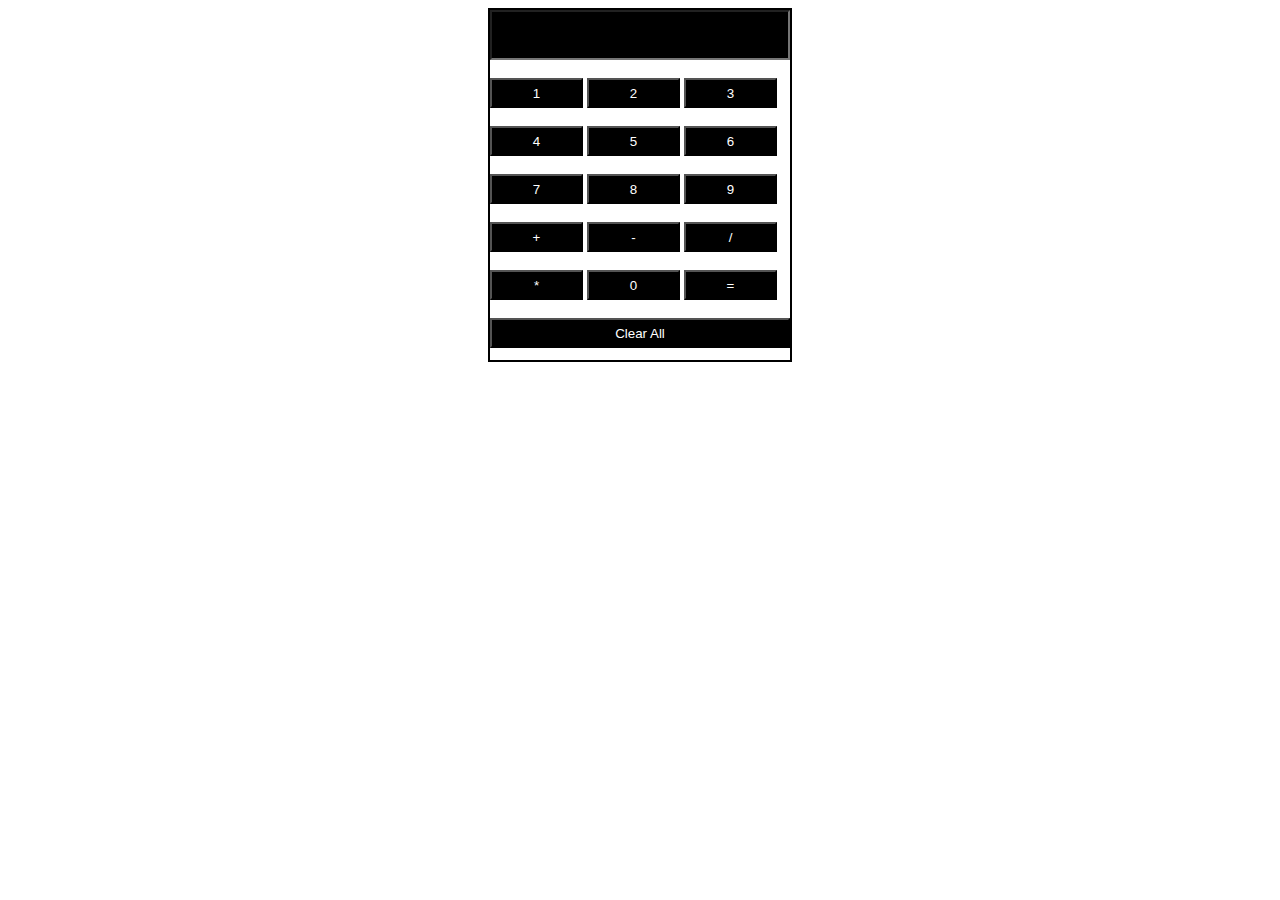
<file: calculator.html>
<html>
<head>
<style>
.formstyle{
height:350px;
width: 300px;
margin: auto;
border: 2px solid black;
}
#tex {
height:50px;
width: 300px;
}
input{
width:93px;
height:30px;
background-color: black;
color: white;
}
#clear {
height:30px;
width: 300px;
}
</style>
</head>
<body>
<div class="formstyle">
<form  name="forms">
<input type="text" name="answer" id="tex">
<br><br>
<input type="button" value="1" onclick="forms.answer.value += '1'">
<input type="button" value="2" onclick="forms.answer.value += '2'">
<input type="button" value="3" onclick="forms.answer.value += '3'">
<br><br>
<input type="button" value="4" onclick="forms.answer.value += '4'">
<input type="button" value="5" onclick="forms.answer.value += '5'">
<input type="button" value="6" onclick="forms.answer.value += '6'">
<br><br>
<input type="button" value="7" onclick="forms.answer.value += '7'">
<input type="button" value="8" onclick="forms.answer.value += '8'">
<input type="button" value="9" onclick="forms.answer.value += '9'">
<br><br>
<input type="button" value="+" onclick="forms.answer.value += '+'">
<input type="button" value="-" onclick="forms.answer.value += '-'">
<input type="button" value="/" onclick="forms.answer.value += '/'">
<br><br>
<input type="button" value="*" onclick="forms.answer.value += '*'">
<input type="button" value="0" onclick="forms.answer.value += '0'">
<input type="button" value="=" onclick="forms.answer.value = eval(forms.answer.value)">
<br><br>
<input type="button" value="Clear All" onclick="forms.answer.value = ''" id="clear">

</form>
</body>
</html>
</file>
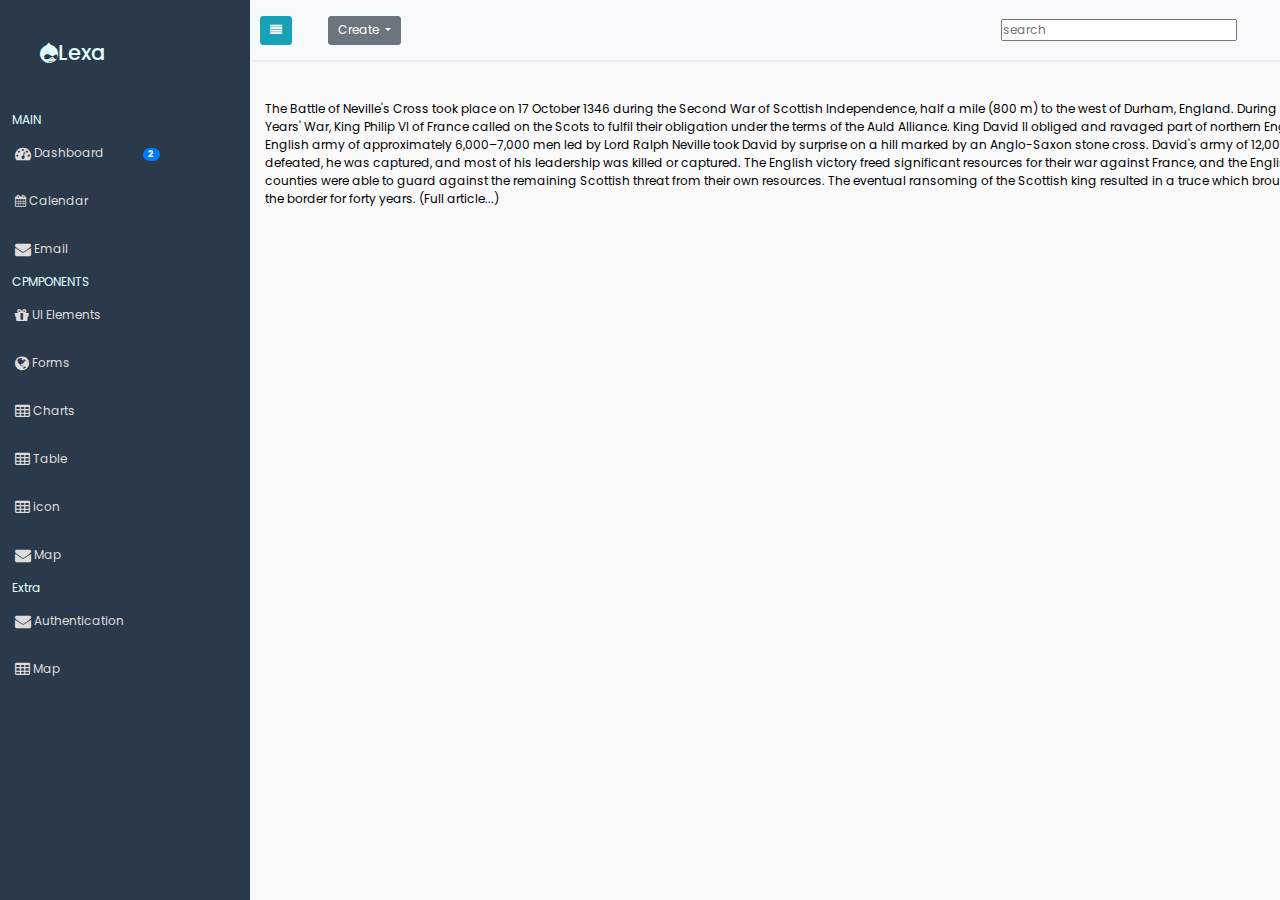
<file: collapse.html>
<!DOCTYPE html>
<html lang="en">

<head>
    <meta charset="UTF-8">
    <meta name="viewport" content="width=device-width, initial-scale=1.0">
    <meta http-equiv="X-UA-Compatible" content="ie=edge">
    <title>Collapsible</title>


    <link rel="stylesheet" href="https://maxcdn.bootstrapcdn.com/bootstrap/4.3.1/css/bootstrap.min.css">
    <script src="https://ajax.googleapis.com/ajax/libs/jquery/3.4.1/jquery.min.js"></script>
    <script src="https://cdnjs.cloudflare.com/ajax/libs/popper.js/1.14.7/umd/popper.min.js"></script>
    <script src="https://maxcdn.bootstrapcdn.com/bootstrap/4.3.1/js/bootstrap.min.js"></script>
    <link rel="stylesheet" href="https://cdnjs.cloudflare.com/ajax/libs/font-awesome/4.7.0/css/font-awesome.min.css">

    <link rel="stylesheet" href="css/collapse.css">
</head>

<body>


    <div class="wrapper">
        <nav id="sidebar">
            <div class="sidebar-header">
                <h3><i class="fa fa-drupal"></i>Lexa</h3>
            </div>


            <ul class="list-unstyled components">
                <span class="ml-3">MAIN</span>
                <li>
                    <a href="#">
                        <i class="fa fa-dashboard fa-lg"></i> Dashboard <span
                            class="badge badge-pill badge-primary ml-5">2</span>
                    </a>


                <li>
                    <a href="#">
                        <i class="fa fa-calendar" aria-hidden="true"></i> Calendar
                    </a>
                </li>
                <li data-toggle="collapse" data-target="#email" class="collapsed">
                    <a href="#"><i class="fa fa-envelope fa-lg"></i> Email <span class="arrow"></span></a>
                </li>
                <ul class="sub-menu collapse" id="email">
                    <li><a href="#">Inbox</a></li>
                    <li><a href="#">Email Reads</a></li>
                    <li><a href="#">Email Compose</a></li>
                </ul>
                <span class="ml-3">CPMPONENTS</span>
                <li data-toggle="collapse" data-target="#products" class="collapsed">
                    <a href="#"><i class="fa fa-gift fa-lg"></i> UI Elements <span class="arrow"></span></a>
                </li>
                <ul class="sub-menu collapse" id="products">
                    <li><a href="#">Alerts</a></li>
                    <li><a href="#">cards</a></li>
                    <li><a href="#">Carousel</a></li>
                    <li><a href="#">Button</a></li>
                    <li><a href="#">Badge</a></li>
                    <li><a href="#">FontAwesome</a></li>
                    <li><a href="#">Dropdown</a></li>
                    <li><a href="#">Grid</a></li>
                    <li><a href="#">image</a></li>
                    <li><a href="#">Modall</a></li>
                </ul>
                <li data-toggle="collapse" data-target="#forms" class="collapsed">
                    <a href="#"><i class="fa fa-globe fa-lg"></i> Forms</a>
                </li>
                <ul class="sub-menu collapse" id="forms">
                    <li><a href="#">Alerts</a></li>
                    <li><a href="#">cards</a></li>
                    <li><a href="#">Carousel</a></li>
                    <li><a href="#">Button</a></li>
                    <li><a href="#">Badge</a></li>
                    <li><a href="#">FontAwesome</a></li>
                </ul>


                <li data-toggle="collapse" data-target="#charts" class="collapsed">
                    <a href="#"><i class="fa fa-table fa-lg"></i> Charts <span class="arrow"></span></a>
                </li>
                <ul class="sub-menu collapse" id="charts">
                    <li><a href="#">Alerts</a></li>
                    <li><a href="#">cards</a></li>
                    <li><a href="#">Carousel</a></li>
                    <li><a href="#">Button</a></li>
                    <li><a href="#">Badge</a></li>
                    <li><a href="#">FontAwesome</a></li>
                </ul>
                <li data-toggle="collapse" data-target="#table" class="collapsed">
                    <a href="#"><i class="fa fa-table fa-lg"></i> Table <span class="arrow"></span></a>
                </li>
                <ul class="sub-menu collapse" id="table">
                    <li><a href="#">Alerts</a></li>
                    <li><a href="#">cards</a></li>
                    <li><a href="#">Carousel</a></li>
                    <li><a href="#">Button</a></li>
                    <li><a href="#">Badge</a></li>
                    <li><a href="#">FontAwesome</a></li>
                </ul>
                <li data-toggle="collapse" data-target="#icon" class="collapsed">
                    <a href="#"><i class="fa fa-table fa-lg"></i> icon <span class="arrow"></span></a>
                </li>
                <ul class="sub-menu collapse" id="icon">
                    <li><a href="#">Alerts</a></li>
                    <li><a href="#">cards</a></li>
                    <li><a href="#">Carousel</a></li>
                    <li><a href="#">Button</a></li>
                    <li><a href="#">Badge</a></li>
                    <li><a href="#">FontAwesome</a></li>
                </ul>
                <li data-toggle="collapse" data-target="#map" class="collapsed">
                    <a href="#"><i class="fa fa-envelope fa-lg"></i> Map</a>
                </li>
                <ul class="sub-menu collapse" id="map">
                    <li><a href="#">Alerts</a></li>
                    <li><a href="#">cards</a></li>
                    <li><a href="#">Carousel</a></li>
                    <li><a href="#">Button</a></li>
                    <li><a href="#">Badge</a></li>
                    <li><a href="#">FontAwesome</a></li>
                </ul>
                <span class="ml-3">Extra</span>
                <li data-toggle="collapse" data-target="#authentication" class="collapsed">
                    <a href="#"><i class="fa fa-envelope fa-lg"></i> Authentication <span class="arrow"></span></a>
                </li>
                <ul class="sub-menu collapse" id="authentication">
                    <li><a href="#">Alerts</a></li>
                    <li><a href="#">cards</a></li>
                    <li><a href="#">Carousel</a></li>
                    <li><a href="#">Button</a></li>
                    <li><a href="#">Badge</a></li>
                    <li><a href="#">FontAwesome</a></li>
                </ul>
                <li data-toggle="collapse" data-target="#extra" class="collapsed">
                    <a href="#"><i class="fa fa-table fa-lg"></i> Map <span class="arrow"></span></a>
                </li>
                <ul class="sub-menu collapse" id="extra">
                    <li><a href="#">Alerts</a></li>
                    <li><a href="#">cards</a></li>
                    <li><a href="#">Carousel</a></li>
                    <li><a href="#">Button</a></li>
                    <li><a href="#">Badge</a></li>
                    <li><a href="#">FontAwesome</a></li>
                </ul>


        </nav>

        <div class="content">
            <nav class="navbar navbar-expand-lg navbar-light bg-light">

                <button type="button" id="sidebarCollapse" class="btn btn-info">
                    <i class="fa fa-align-justify"></i>
                </button>

                <div class="dropdown ml-5">
                    <button class="btn dropdown-toggle btn-secondary" type="button" id="MenuButton"
                        data-toggle="dropdown">
                        Create
                    </button>
                    <div class="dropdown-menu" aria-labelledby="MenuButton">
                        <a class="dropdown-item" href="#">Action</a>
                        <a class="dropdown-item" href="#">Another action</a>
                        <a class="dropdown-item" href="#">Something else here</a>
                    </div>

                </div>
                <input type="text" placeholder="search" style="margin-left: 600px;">
                <a href="#"><img src="/img/saiful.jpg" class="rounded-circle"
                        style="height: 30px; width: 30px; margin-left: 100px;" alt="image"></a>
            </nav>
            <div class="container">
                <p>
                    The Battle of Neville's Cross took place on 17 October 1346 during the Second War of Scottish
                    Independence, half a mile (800 m) to the west of Durham, England. During the Hundred Years' War,
                    King Philip VI of France called on the Scots to fulfil their obligation under the terms of the Auld
                    Alliance. King David II obliged and ravaged part of northern England. An English army of
                    approximately 6,000–7,000 men led by Lord Ralph Neville took David by surprise on a hill marked by
                    an Anglo-Saxon stone cross. David's army of 12,000 was defeated, he was captured, and most of his
                    leadership was killed or captured. The English victory freed significant resources for their war
                    against France, and the English border counties were able to guard against the remaining Scottish
                    threat from their own resources. The eventual ransoming of the Scottish king resulted in a truce
                    which brought peace to the border for forty years. (Full article...)
                </p>

            </div>


        </div>
    </div>
    <script>
        $(document).ready(function () {
            $('#sidebarCollapse').on('click', function () {
                $('#sidebar').toggleClass('active');
            });
        });
    </script>




    <script src="js/first.js"></script>

</body>

</html>
</file>
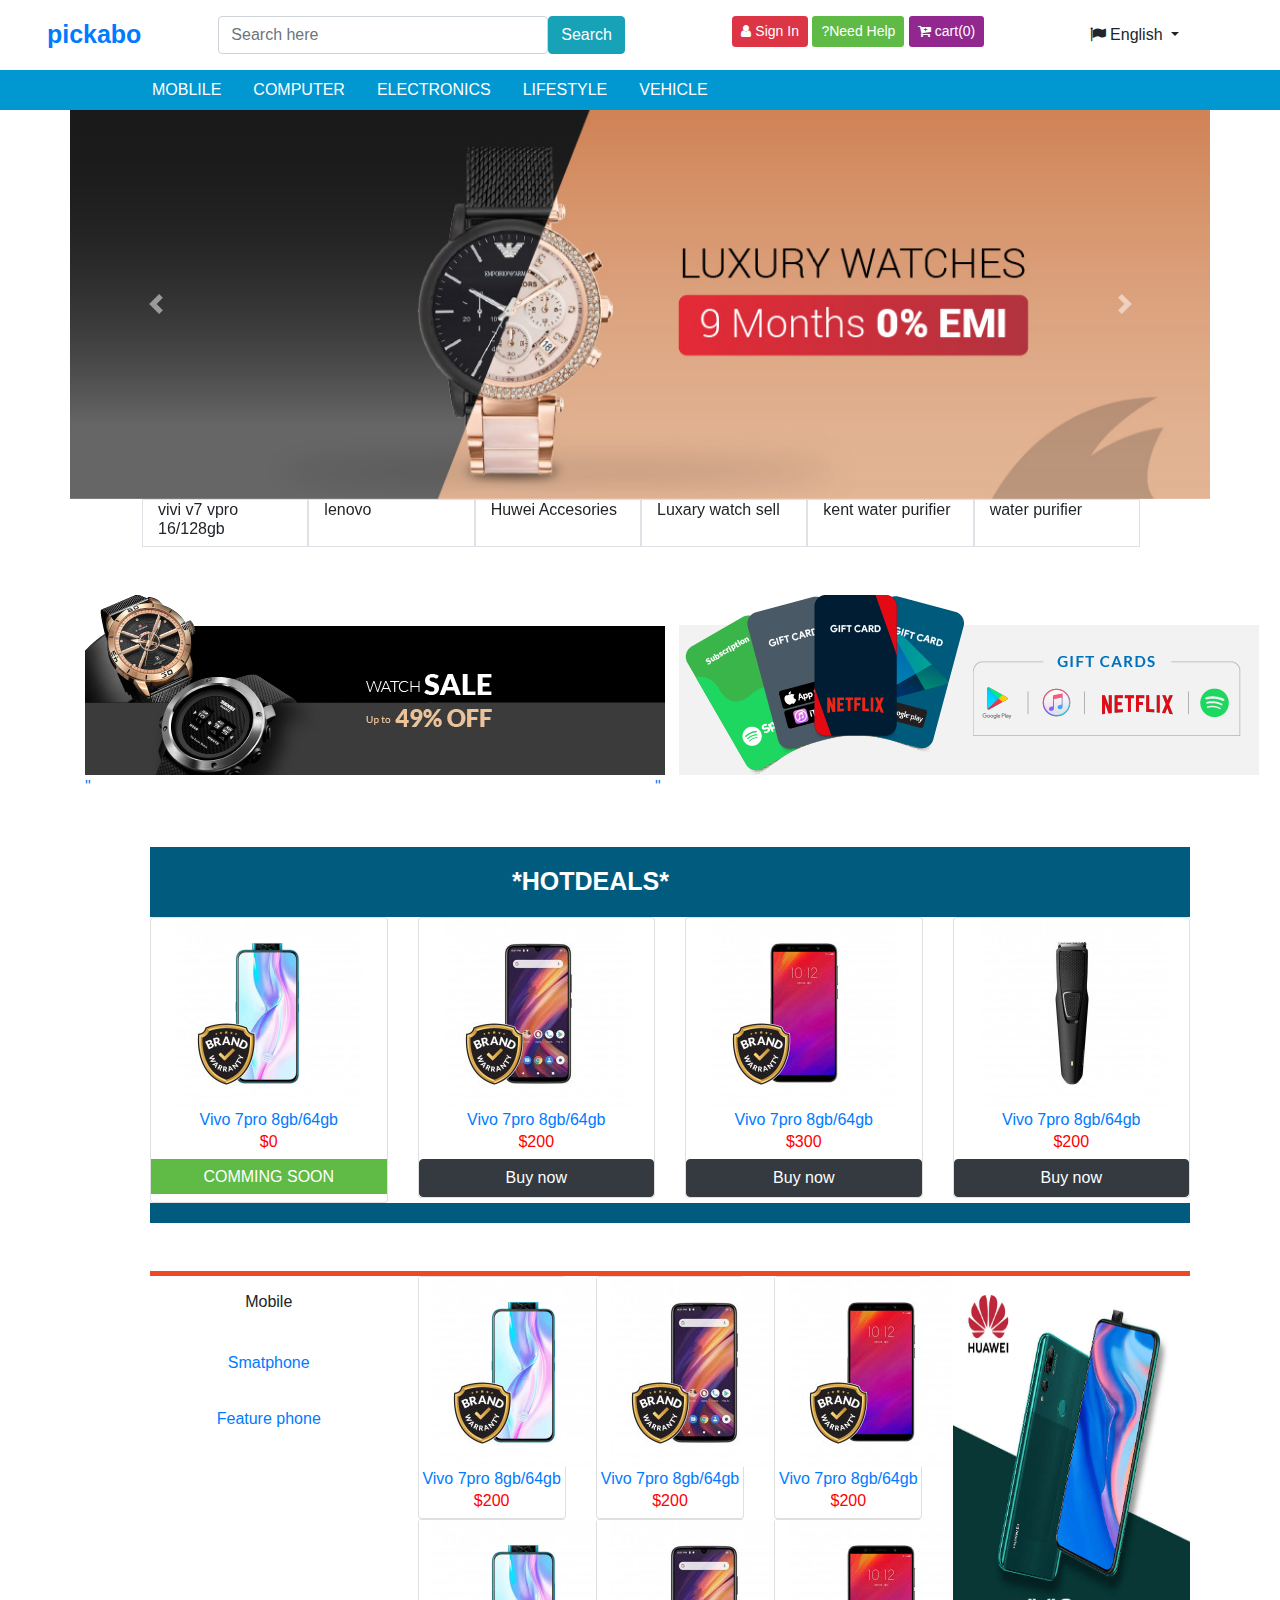
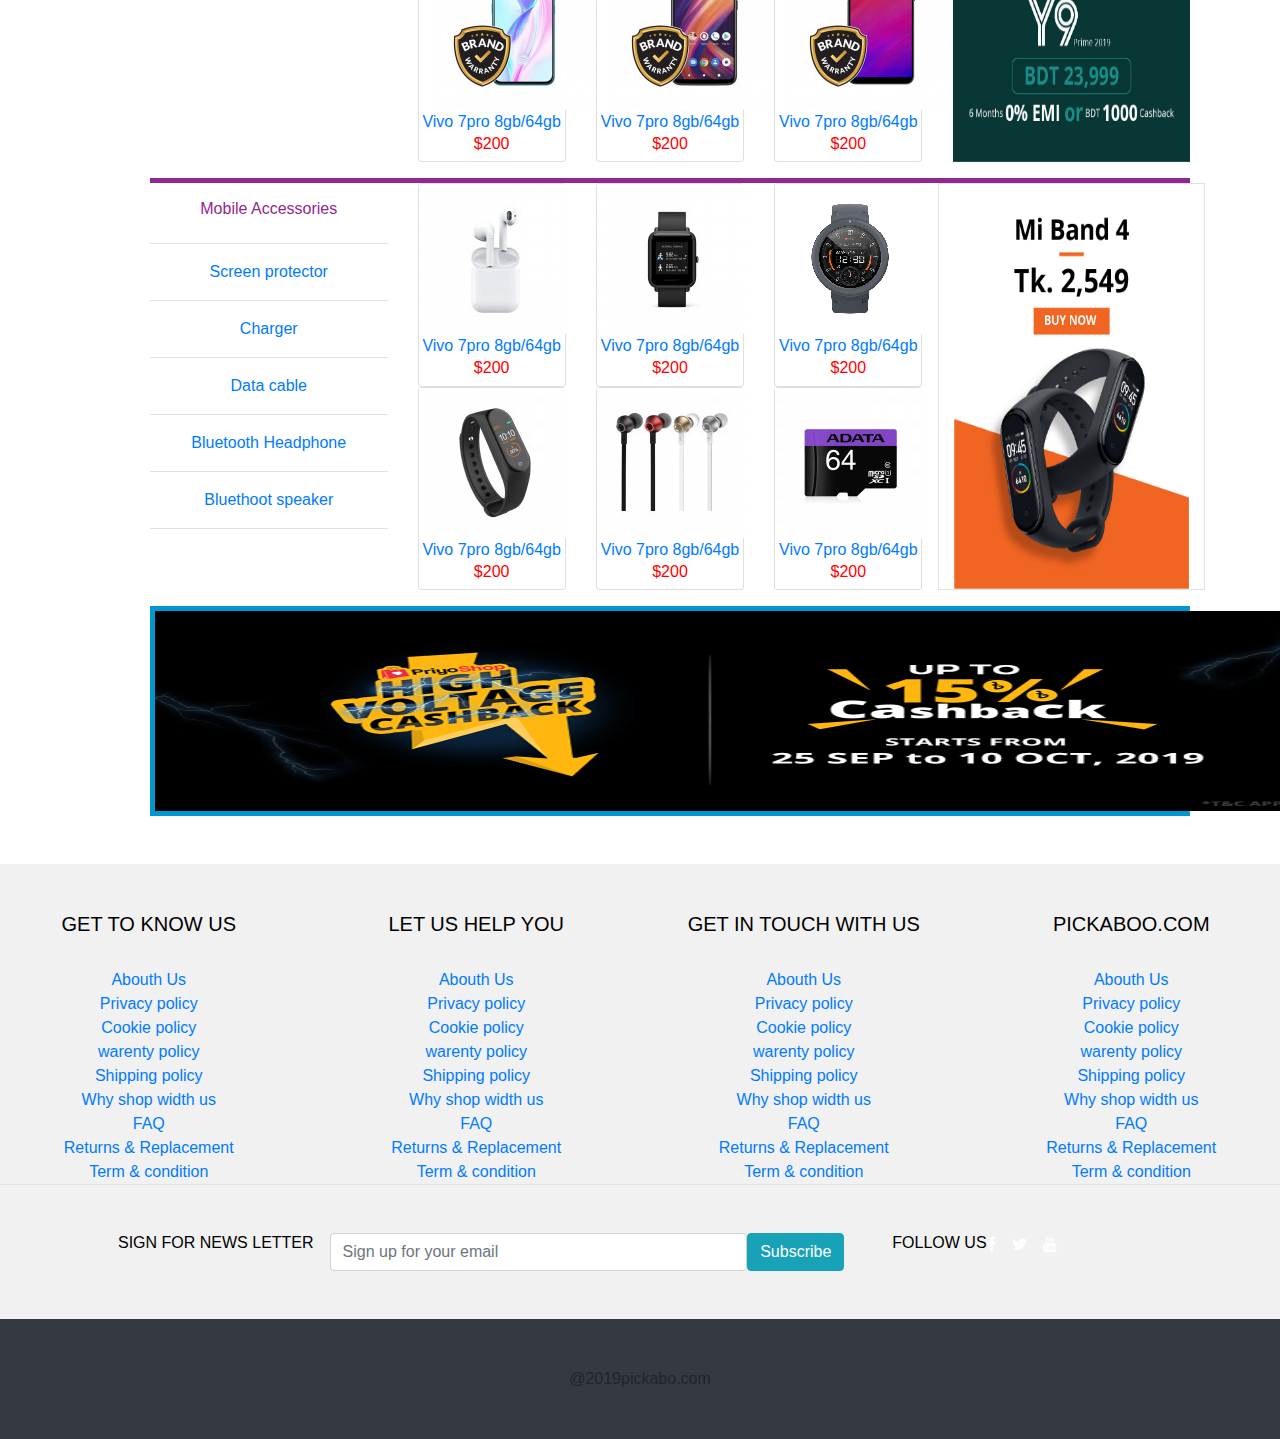
<file: prctice.html>
<!DOCTYPE html>
<html lang="en">

<head>
    <meta charset="UTF-8">
    <meta name="viewport" content="width=device-width, initial-scale=1.0">
    <meta http-equiv="X-UA-Compatible" content="ie=edge">
    <title>prectice</title>

    <link rel="stylesheet" href="https://maxcdn.bootstrapcdn.com/bootstrap/4.3.1/css/bootstrap.min.css">
    <script src="https://ajax.googleapis.com/ajax/libs/jquery/3.4.1/jquery.min.js"></script>
    <script src="https://cdnjs.cloudflare.com/ajax/libs/popper.js/1.14.7/umd/popper.min.js"></script>
    <script src="https://maxcdn.bootstrapcdn.com/bootstrap/4.3.1/js/bootstrap.min.js"></script>
    <link rel="stylesheet" href="https://cdnjs.cloudflare.com/ajax/libs/font-awesome/4.7.0/css/font-awesome.min.css">

    <link rel="stylesheet" href="css/style.css">
</head>

<body>
    <div class="Top">
        <div class="contaner-fluid mb-3">
            <div class="row text-center mt-3">
                <div class=col-sm-2 text-bold text-center">
                    <a href="#"><strong>pickabo</strong></a>
                </div>
                <div class="col-sm-4 d-flex">
                    <input type="text" class="form-control" placeholder="Search here"></input>
                    <button type="button" class="btn btn-info">Search</button>
                </div>
                <div class="col-sm-4 text-white">
                    <button type="button" class="btn btn-danger btn-sm"><i class="fa fa-user mr-1"></i>Sign In</button>
                    <button type="button" class="btn btn2 btn-sm">?Need Help</button>
                    <button type="button" class="btn btn3 btn-sm"><i class="fa fa-cart-plus mr-1"></i>cart(0)</button>

                </div>
                <div class="col-sm-2>
                        <div class=" dropdown show float-left">
                    <a class="btn dropdown-toggle" href="#" role="button" id="dropdownMenuLink" data-toggle="dropdown"
                        aria-haspopup="true" aria-expanded="false">
                        <i class="fa fa-flag" aria-hidden="true"></i> English
                    </a>

                    <div class="dropdown-menu" aria-labelledby="dropdownMenuLink">
                        <a class="dropdown-item" href="#">Enlish</a>
                        <a class="dropdown-item" href="#"><i class="fa fa-flag-bangla"></i> Bangla</a>
                    </div>
                </div>

            </div>



        </div>
    </div>
    </div>
    <div class="nav1">
        <nav class="nav navbar-expand-sm">
            <button type="button" class="navbar-toggler" data-toggle="collapse" data-target="#mymenu">
                <span class="navbar-toggler-icon"></span>
            </button>
            <div class="collapse navbar-collapse" id="mymenu">
                <ul class="navbar-nav ml-5">
                    <li class="nav-item mr-3 ml-5">
                        <a href="#" class="nav-link text-white ml-5">MOBLILE</a>
                    </li>
                    <li class="nav-item  mr-3">
                        <a href="#" class="nav-link text-white">COMPUTER</a>
                    </li>
                    <li class="nav-item  mr-3">
                        <a href="#" class="nav-link text-white">ELECTRONICS</a>
                    </li>
                    <li class="nav-item  mr-3">
                        <a href="#" class="nav-link text-white">LIFESTYLE</a>
                    </li>
                    <li class="nav-item  mr-3">
                        <a href="#" class="nav-link text-white">VEHICLE</a>
                    </li>
                </ul>

            </div>

        </nav>
    </div>
    <div class="carousel1">
        <div class="container">
            <div class="row">
                <div id="carouselExampleControls" class="carousel slide width=100%" data-ride="carousel">
                    <div class="carousel-inner">
                        <div class="carousel-item active">
                            <img class="d-block w-100" src="img/img25.jpg" alt="First slide">
                        </div>
                        <div class="carousel-item">
                            <img class="d-block w-100" src="img/img26.jpg" alt="Second slide">
                        </div>
                        <div class="carousel-item">
                            <img class="d-block w-100" src="img/img27.jpg" alt="Third slide">
                        </div>
                    </div>
                    <a class="carousel-control-prev" href="#carouselExampleControls" role="button" data-slide="prev">
                        <span class="carousel-control-prev-icon" aria-hidden="true"></span>
                        <span class="sr-only">Previous</span>
                    </a>
                    <a class="carousel-control-next" href="#carouselExampleControls" role="button" data-slide="next">
                        <span class="carousel-control-next-icon" aria-hidden="true"></span>
                        <span class="sr-only">Next</span>
                    </a>
                </div>
            </div>
        </div>
    </div>
    <div class="text1">
        <div class="row">
            <div class="col-sm-2 border">
                <h6>vivi v7 vpro 16/128gb</h6>
            </div>
            <div class="col-sm-2 border">
                <h6>lenovo</h6>
            </div>
            <div class="col-sm-2 border">
                <h6>Huwei Accesories</h6>
            </div>
            <div class="col-sm-2 border">
                <h6>Luxary watch sell</h6>
            </div>
            <div class="col-sm-2 border">
                <h6>kent water purifier</h6>
            </div>
            <div class="col-sm-2 border">
                <h6>water purifier</h6>
            </div>

        </div>
    </div>
    <div class="container mt-5">
        <div class="row mb-5">
            <div class="col-sm-6">
                <a href="#"><img src="img/img28.jpg" alt="image">"</a>
            </div>
            <div class="col-sm-6">
                <a href="#" class="ml-4"><img src="img/img29.jpg" alt="image">"</a>
            </div>
        </div>
    </div>
    <div class="nam1 px-3 py-3">
        <div class="row">
            <div class="col-sm-4">

            </div>
            <div class="col-sm-4">
                <strong class="text-center text-white ">*HOTDEALS*</strong>
            </div>
            <div class="col-sm-4">

            </div>



        </div>
    </div>
    <div class="card1 mb-5">
        <div class="row">
            <div class="col-sm-3">
                <div class="card text-center">
                    <a href="#"> <img src="img/img30.jpg" alt="image"></a>
                    <a href="#" class="card-text"> Vivo 7pro 8gb/64gb</a>
                    <h6 class="textcolor"> $0</h6>
                    <h6 class="cm1 text-white px-2 py-2">COMMING SOON</h6>
                </div>
            </div>
            <div class="col-sm-3">
                <div class="card text-center">
                    <a href="#"> <img src="img/img31.jpg" alt="image"></a>
                    <a href="#" class="card-text"> Vivo 7pro 8gb/64gb</a>
                    <h6 class="textcolor"> $200</h6>
                    <button type="button" class="btn btn-dark">Buy now</button>
                </div>
            </div>
            <div class="col-sm-3">
                <div class="card text-center">
                    <a href="#"> <img src="img/img32.jpg" alt="image"></a>
                    <a href="#" class="card-text"> Vivo 7pro 8gb/64gb</a>
                    <h6 class="textcolor"> $300</h6>
                    <button type="button" class="btn btn-dark">Buy now</button>
                </div>
            </div>
            <div class="col-sm-3 text-center">
                <div class="card">
                    <a href="#"> <img src="img/img33.jpg" alt="image"></a>
                    <a href="#" class="card-text"> Vivo 7pro 8gb/64gb</a>
                    <h6 class="textcolor"> $200</h6>
                    <button type="button" class="btn btn-dark">Buy now</button>
                </div>
            </div>
        </div>

    </div>

    <div class="card2">
        <div class="row">
            <div class="col-sm-3 saiful ">
                <div class="container text-center px-3 py-3">
                    <h6 class="">Mobile</h6>
                </div>
                <div class="container text-center px-3 py-3">
                    <a href="#">Smatphone</a>
                </div>
                <div class="container text-center px-3 py-3">
                    <a href="#">Feature phone</a>
                </div>


            </div>
            <div class="col-sm-6">
                <div class="row text-center">
                    <div class="col-sm-4">
                        <div class="card">
                            <a href="#"> <img src="img/img30.jpg" alt="image"></a>
                            <a href="#" class="card-text"> Vivo 7pro 8gb/64gb</a>
                            <h6 class="textcolor"> $200</h6>
                        </div>
                    </div>
                    <div class="col-sm-4">
                        <div class="card">
                            <a href="#"> <img src="img/img31.jpg" alt="image"></a>
                            <a href="#" class="card-text"> Vivo 7pro 8gb/64gb</a>
                            <h6 class="textcolor"> $200</h6>
                        </div>
                    </div>
                    <div class="col-sm-4">
                        <div class="card">
                            <a href="#"> <img src="img/img32.jpg" alt="image"></a>
                            <a href="#" class="card-text"> Vivo 7pro 8gb/64gb</a>
                            <h6 class="textcolor"> $200</h6>
                        </div>

                    </div>
                </div>
                <div class="row text-center">
                    <div class="col-sm-4">
                        <div class="card">
                            <a href="#"> <img src="img/img30.jpg" alt="image"></a>
                            <a href="#" class="card-text"> Vivo 7pro 8gb/64gb</a>
                            <h6 class="textcolor"> $200</h6>
                        </div>
                    </div>
                    <div class="col-sm-4">
                        <div class="card">
                            <a href="#"> <img src="img/img31.jpg" alt="image"></a>
                            <a href="#" class="card-text"> Vivo 7pro 8gb/64gb</a>
                            <h6 class="textcolor"> $200</h6>
                        </div>
                    </div>
                    <div class="col-sm-4">
                        <div class="card">
                            <a href="#"> <img src="img/img32.jpg" alt="image"></a>
                            <a href="#" class="card-text"> Vivo 7pro 8gb/64gb</a>
                            <h6 class="textcolor"> $200</h6>
                        </div>

                    </div>
                </div>

            </div>
            <div class="col-sm-3">
                <a href="#"><img style="width: 100%; height:100%" src="img/img34.jpg" alt="image"></a>
            </div>
        </div>
    </div>
    <div class="card3 mt-3">
        <div class="row">
            <div class="col-sm-3 saiful">
                <div class="container text-center px-3 py-3 border-bottom">
                    <h6 class="mobile1">Mobile Accessories</h6>
                </div>
                <div class="scroll1">
                    <div class="container  text-center px-3 py-3 border-bottom">
                        <a href="#">Screen protector</a>
                    </div>
                    <div class="container   text-center px-3 py-3 border-bottom">
                        <a href="#">Charger</a>
                    </div>
                    <div class="container saiful  text-center px-3 py-3 border-bottom">
                        <a href="#">Data cable</a>
                    </div>
                    <div class="container   text-center px-3 py-3 border-bottom">
                        <a href="#">Bluetooth Headphone</a>
                    </div>
                    <div class="container   text-center px-3 py-3 border-bottom">
                        <a href="#">Bluethoot speaker</a>
                    </div>
                    <div class="container  text-center px-3 py-3 border-bottom">
                        <a href="#">headphone</a>
                    </div>
                    <div class="container  text-center px-3 py-3 border-bottom">
                        <a href="#">Bluetooth Headphone</a>
                    </div>
                    <div class="container   text-center px-3 py-3 border-bottom">
                        <a href="#">Bluethoot speaker</a>
                    </div>
                    <div class="container  text-center px-3 py-3 border-bottom">
                        <a href="#">headphone</a>
                    </div>

                </div>

            </div>
            <div class="col-sm-6">
                <div class="row text-center">
                    <div class="col-sm-4">
                        <div class="card">
                            <a href="#"> <img src="img/img35.jpg" alt="image"></a>
                            <a href="#" class="card-text"> Vivo 7pro 8gb/64gb</a>
                            <h6 class="textcolor"> $200</h6>
                        </div>
                    </div>
                    <div class="col-sm-4">
                        <div class="card">
                            <a href="#"> <img src="img/img36.jpg" alt="image"></a>
                            <a href="#" class="card-text"> Vivo 7pro 8gb/64gb</a>
                            <h6 class="textcolor"> $200</h6>
                        </div>
                    </div>
                    <div class="col-sm-4">
                        <div class="card">
                            <a href="#"> <img src="img/img37.jpg" alt="image"></a>
                            <a href="#" class="card-text"> Vivo 7pro 8gb/64gb</a>
                            <h6 class="textcolor"> $200</h6>
                        </div>

                    </div>
                </div>
                <div class="row text-center">
                    <div class="col-sm-4">
                        <div class="card">
                            <a href="#"> <img src="img/img38.jpg" alt="image"></a>
                            <a href="#" class="card-text"> Vivo 7pro 8gb/64gb</a>
                            <h6 class="textcolor"> $200</h6>
                        </div>
                    </div>
                    <div class="col-sm-4">
                        <div class="card">
                            <a href="#"> <img src="img/img39.jpg" alt="image"></a>
                            <a href="#" class="card-text"> Vivo 7pro 8gb/64gb</a>
                            <h6 class="textcolor"> $200</h6>
                        </div>
                    </div>
                    <div class="col-sm-4">
                        <div class="card">
                            <a href="#"> <img src="img/img40.jpg" alt="image"></a>
                            <a href="#" class="card-text"> Vivo 7pro 8gb/64gb</a>
                            <h6 class="textcolor"> $200</h6>
                        </div>

                    </div>
                </div>

            </div>
            <div class="col-sm-3 border">
                <a href="#"><img style="width: 100%; height:100%" src="img/img41.jpg" alt="image"></a>
            </div>
        </div>
    </div>
    <div class="card4 mt-3 mb-5">
        <div class="row">
            <div class="col-sm-12">
                <a href="#"> <img style="height: 200px; width:1175px;" src="img/img1.jpg" alt="image"></a>
            </div>
        </div>
    </div>
    <div class="card5">
        <div class="row border-bottom pt-5">
            <div class="col-sm-3 text-center">
                <h5> GET TO KNOW US</h5><br>
                <a href="#"> Abouth Us </a><br>
                <a href="#"> Privacy policy </a><br>
                <a href="#"> Cookie policy </a><br>
                <a href="#"> warenty policy </a><br>
                <a href="#"> Shipping policy </a><br>
                <a href="#"> Why shop width us </a><br>
                <a href="#"> FAQ </a><br>
                <a href="#"> Returns & Replacement </a><br>
                <a href="#"> Term & condition </a><br>
            </div>
            <div class="col-sm-3 text-center">
                <h5> LET US HELP YOU</h5><br>
                <a href="#"> Abouth Us </a><br>
                <a href="#"> Privacy policy </a><br>
                <a href="#"> Cookie policy </a><br>
                <a href="#"> warenty policy </a><br>
                <a href="#"> Shipping policy </a><br>
                <a href="#"> Why shop width us </a><br>
                <a href="#"> FAQ </a><br>
                <a href="#"> Returns & Replacement </a><br>
                <a href="#"> Term & condition </a><br>
            </div>
            <div class="col-sm-3 text-center">
                <h5>GET IN TOUCH WITH US </h5><br>
                <a href="#"> Abouth Us </a><br>
                <a href="#"> Privacy policy </a><br>
                <a href="#"> Cookie policy </a><br>
                <a href="#"> warenty policy </a><br>
                <a href="#"> Shipping policy </a><br>
                <a href="#"> Why shop width us </a><br>
                <a href="#"> FAQ </a><br>
                <a href="#"> Returns & Replacement </a><br>
                <a href="#"> Term & condition </a><br>
            </div>
            <div class="col-sm-3 text-center">
                <h5> PICKABOO.COM </h5><br>
                <a href="#"> Abouth Us </a><br>
                <a href="#"> Privacy policy </a><br>
                <a href="#"> Cookie policy </a><br>
                <a href="#"> warenty policy </a><br>
                <a href="#"> Shipping policy </a><br>
                <a href="#"> Why shop width us </a><br>
                <a href="#"> FAQ </a><br>
                <a href="#"> Returns & Replacement </a><br>
                <a href="#"> Term & condition </a><br>
            </div>
        </div>
        <div class="container d-flex px-5 py-5">
            <h6>SIGN FOR NEWS LETTER</h6>
            <input type="text" class="form-control ml-3" style="width: 40%"
                placeholder="Sign up for your email"></input>
            <button type="button" class="btn btn-info">Subscribe</button>
            <h6 class="ml-5">FOLLOW US</h6>
            <a href=#><i class="fa fa-facebook mr-3 text-white "></i></a>
            <a href=#><i class="fa fa-twitter mr-3 text-white "></i></a>
            <a href=#><i class="fa fa-youtube text-white "></i></a>


        </div>
    </div>
    <div class="card6">
        <div class="footer bg-dark  text-center px-5 py-5">
            <span>@2019pickabo.com</span>

        </div>
    </div>

</body>

</html>
</file>
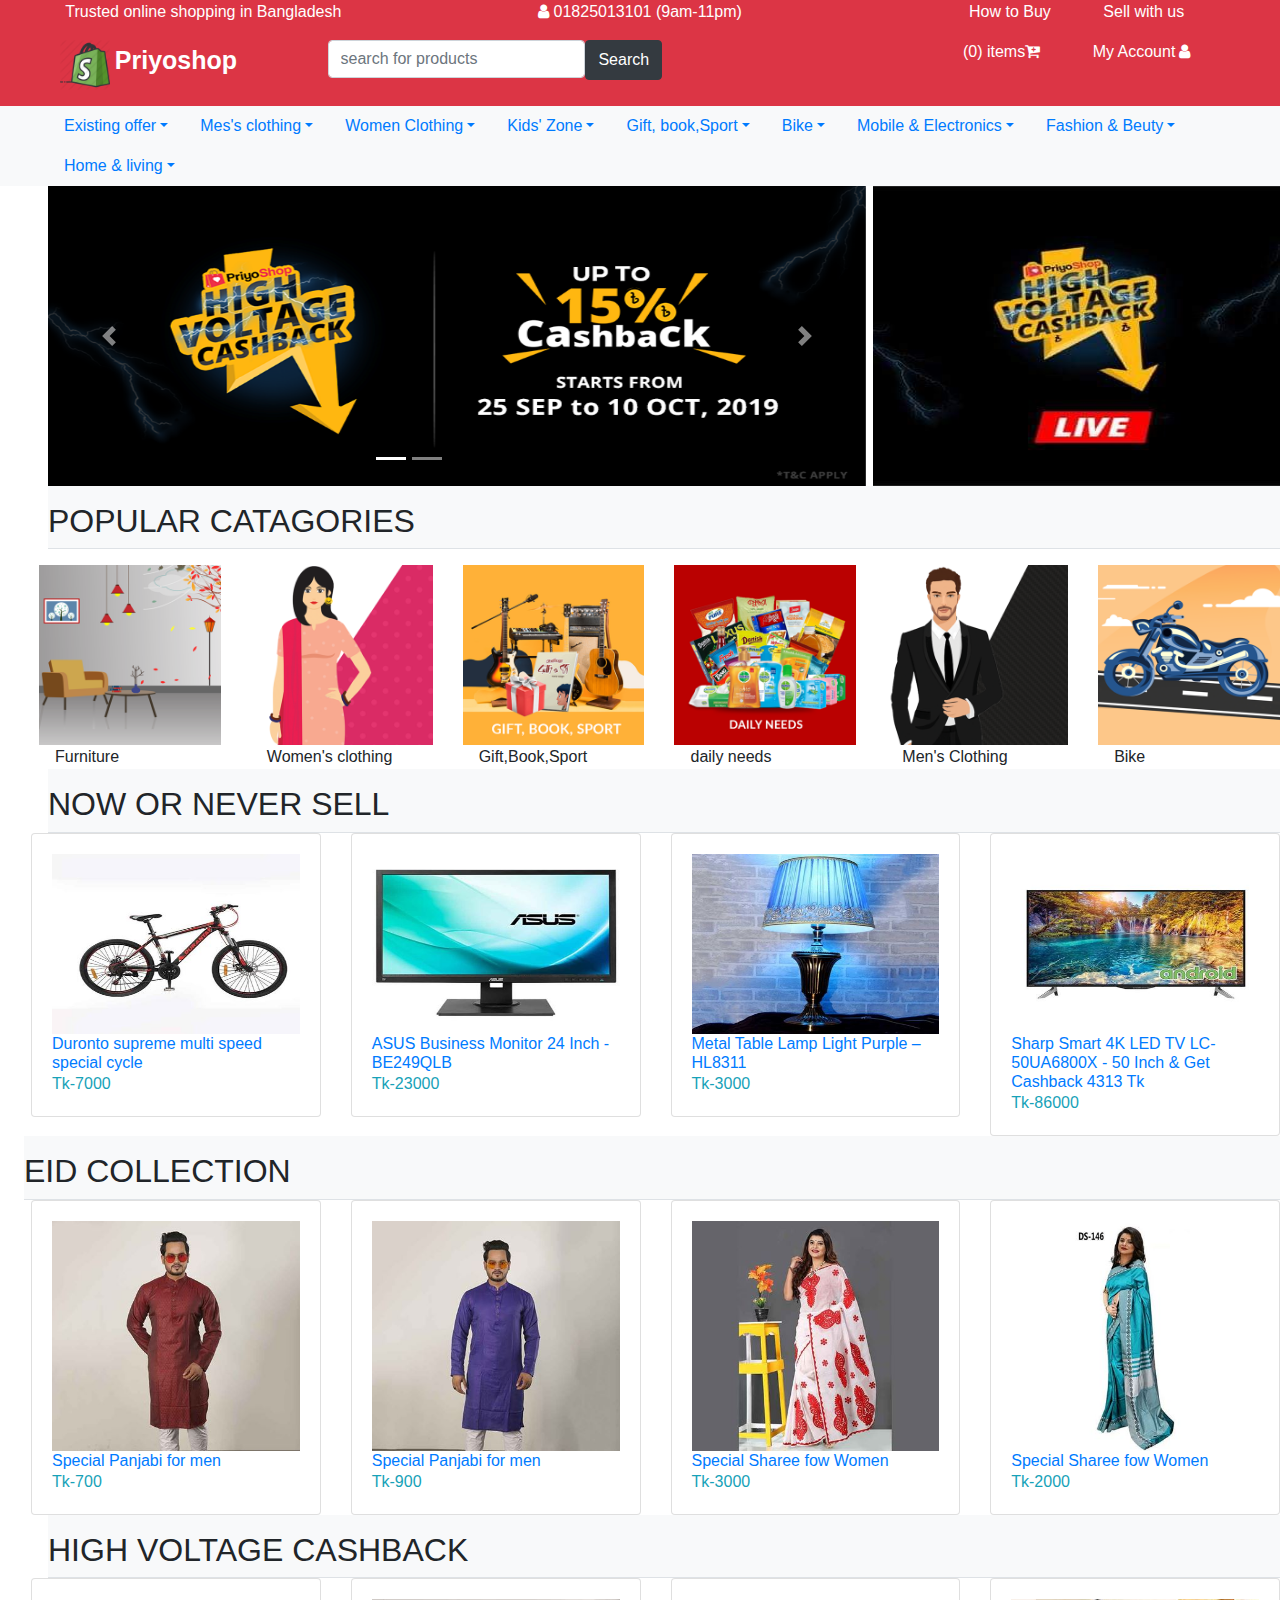
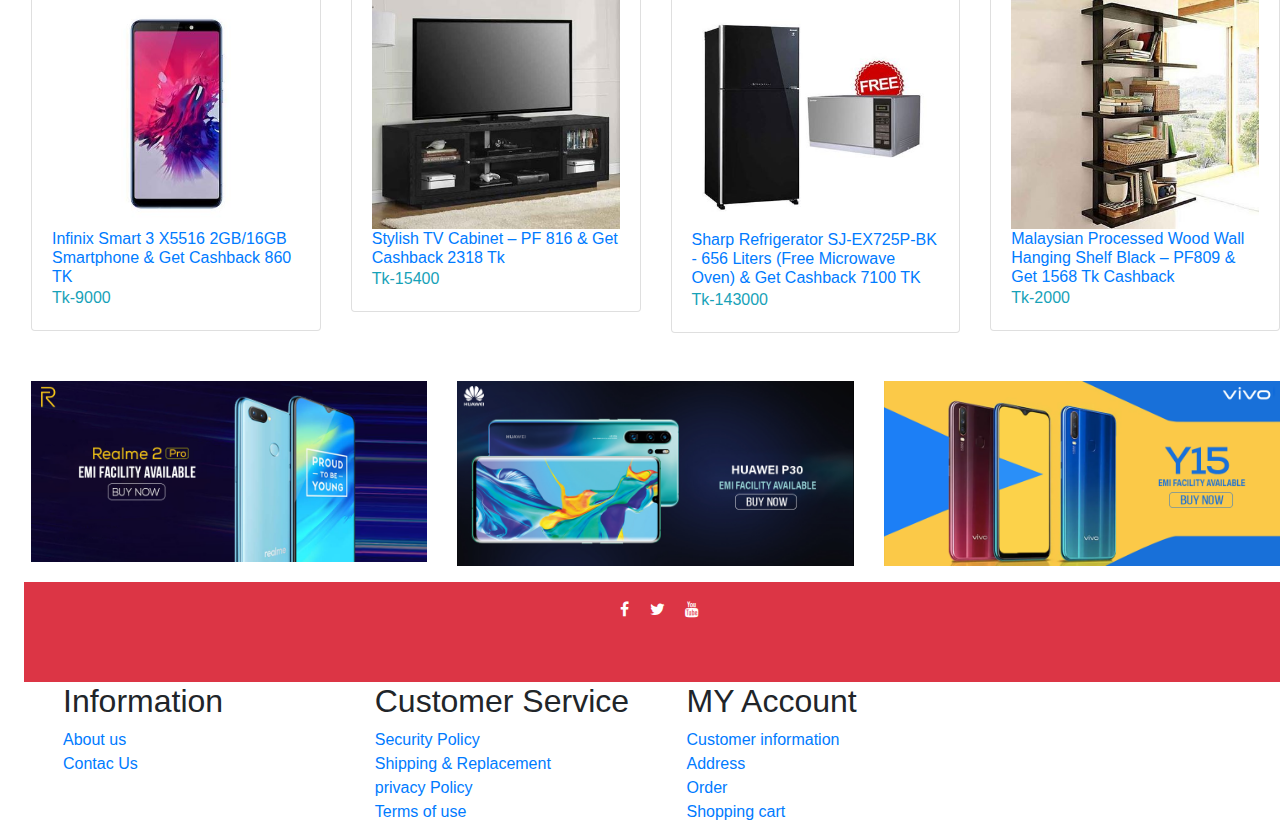
<file: priyashop.html>
<!DOCTYPE html>
<html lang="en">

<head>
    <meta charset="UTF-8">
    <meta name="viewport" content="width=device-width, initial-scale=1.0">
    <meta http-equiv="X-UA-Compatible" content="ie=edge">
    <title> Priyoshop
     </title>

    <link rel="stylesheet" href="https://maxcdn.bootstrapcdn.com/bootstrap/4.3.1/css/bootstrap.min.css">
    <script src="https://ajax.googleapis.com/ajax/libs/jquery/3.4.1/jquery.min.js"></script>
    <script src="https://cdnjs.cloudflare.com/ajax/libs/popper.js/1.14.7/umd/popper.min.js"></script>
    <script src="https://maxcdn.bootstrapcdn.com/bootstrap/4.3.1/js/bootstrap.min.js"></script>
    <link rel="stylesheet" href="https://cdnjs.cloudflare.com/ajax/libs/font-awesome/4.7.0/css/font-awesome.min.css">

    <link rel="stylesheet" href="css/custom.css">


</head>


<body>
    <div class="row bg-danger text-center">
        <div class="col-sm-4">
            <span class=" text-white">Trusted online shopping in Bangladesh</span>
        </div>
        <div class="col-sm-4">
            <span class="text-white"><i class="fa fa-user"></i> 01825013101 (9am-11pm)</span>
        </div>
        <div class="col-sm-4">
            <a class="text-white" href="#">How to Buy</a>
            <a class="text-white ml-5" href="#">Sell with us</a>
        </div>
    </div>
    <div class="row bg-danger pt-3 pb-3 text-center">
        <div class="col-sm-3">
            <img src="img/logo.png" alt="image" style="width: 50px; height:50px"></img>
            <a class="text-white" href="#"><strong> Priyoshop</strong></a>
        </div>
        <div class="col-md-5 d-flex">
            <input class="form-control" style="width: 50%" type="text" placeholder="search for products"></input>
            <button class="btn btn-dark" style="height: 80%">Search</button>
        </div>
        <div class="col-sm-4">
            <span class="text-white">(0) items<i class="fa fa-cart-plus"></i></span>
            <a class="text-white ml-5" href="#">My Account<i class="fa fa-user ml-1"></i></a>
        </div>
    </div>
    <!-- Nav tabs -->
    <nav class="nav navbar-expand-sm bg-light">
            <button type="button" class="navbar-toggler" data-toggle="collapse" data-target="#mymenu">
                    <span class="navbar-toggler-icon"></span>
                </button>
                <div class="collapse navbar-collapse" id="mymenu">
                        <ul class="nav  ml-5 " id="navId">
                                <li class="nav-item dropdown">
                                    <a class="nav-link text-bold dropdown-toggle" data-toggle="dropdown" href="#">Existing offer</a>
                                    <div class="dropdown-menu">
                                        <a class="dropdown-item" href="#tab2Id">Electronics</a>
                                        <a class="dropdown-item" href="#tab3Id">laptop</a>
                                        <div class="dropdown-divider"></div>
                                        <a class="dropdown-item" href="#tab4Id">mobile</a>
                                    </div>
                                </li>
                        
                                <li class="nav-item dropdown">
                                    <a class="nav-link dropdown-toggle" data-toggle="dropdown" href="#" role="button" aria-haspopup="true"
                                        aria-expanded="false">Mes's clothing</a>
                                    <div class="dropdown-menu">
                                        <a class="dropdown-item" href="#tab2Id">T-Shirt</a>
                                        <a class="dropdown-item" href="#tab3Id">Watch</a>
                                        <div class="dropdown-divider"></div>
                                        <a class="dropdown-item" href="#tab4Id">Sun-glass</a>
                                    </div>
                                </li>
                        
                        
                                <li class="nav-item dropdown">
                                    <a class="nav-link dropdown-toggle" data-toggle="dropdown" href="#" role="button" aria-haspopup="true"
                                        aria-expanded="false">Women Clothing</a>
                                    <div class="dropdown-menu">
                                        <a class="dropdown-item" href="#tab2Id">Three-pis</a>
                                        <a class="dropdown-item" href="#tab3Id">laptop</a>
                                        <div class="dropdown-divider"></div>
                                        <a class="dropdown-item" href="#tab4Id">mobile</a>
                                    </div>
                                </li>
                        
                        
                                <li class="nav-item dropdown">
                                    <a class="nav-link dropdown-toggle" data-toggle="dropdown" href="#" role="button" aria-haspopup="true"
                                        aria-expanded="false">Kids' Zone</a>
                                    <div class="dropdown-menu">
                                        <a class="dropdown-item" href="#tab2Id">Electronics</a>
                                        <a class="dropdown-item" href="#tab3Id">laptop</a>
                                        <div class="dropdown-divider"></div>
                                        <a class="dropdown-item" href="#tab4Id">mobile</a>
                                    </div>
                                </li>
                                <li class="nav-item dropdown">
                                    <a class="nav-link dropdown-toggle" data-toggle="dropdown" href="#" role="button" aria-haspopup="true"
                                        aria-expanded="false">Gift, book,Sport</a>
                                    <div class="dropdown-menu">
                                        <a class="dropdown-item" href="#tab2Id">Electronics</a>
                                        <a class="dropdown-item" href="#tab3Id">laptop</a>
                                        <div class="dropdown-divider"></div>
                                        <a class="dropdown-item" href="#tab4Id">mobile</a>
                                    </div>
                                </li>
                                <li class="nav-item dropdown">
                                    <a class="nav-link dropdown-toggle" data-toggle="dropdown" href="#" role="button" aria-haspopup="true"
                                        aria-expanded="false">Bike</a>
                                    <div class="dropdown-menu">
                                        <a class="dropdown-item" href="#tab2Id">Electronics</a>
                                        <a class="dropdown-item" href="#tab3Id">laptop</a>
                                        <div class="dropdown-divider"></div>
                                        <a class="dropdown-item" href="#tab4Id">mobile</a>
                                    </div>
                                </li>
                                <li class="nav-item dropdown">
                                    <a class="nav-link dropdown-toggle" data-toggle="dropdown" href="#" role="button" aria-haspopup="true"
                                        aria-expanded="false">Mobile & Electronics</a>
                                    <div class="dropdown-menu">
                                        <a class="dropdown-item" href="#tab2Id">Electronics</a>
                                        <a class="dropdown-item" href="#tab3Id">laptop</a>
                                        <div class="dropdown-divider"></div>
                                        <a class="dropdown-item" href="#tab4Id">mobile</a>
                                    </div>
                                </li>
                                <li class="nav-item dropdown">
                                    <a class="nav-link dropdown-toggle" data-toggle="dropdown" href="#" role="button" aria-haspopup="true"
                                        aria-expanded="false">Fashion & Beuty</a>
                                    <div class="dropdown-menu">
                                        <a class="dropdown-item" href="#tab2Id">Electronics</a>
                                        <a class="dropdown-item" href="#tab3Id">laptop</a>
                                        <div class="dropdown-divider"></div>
                                        <a class="dropdown-item" href="#tab4Id">mobile</a>
                                    </div>
                                </li>
                                <li class="nav-item dropdown">
                                    <a class="nav-link dropdown-toggle" data-toggle="dropdown" href="#" role="button" aria-haspopup="true"
                                        aria-expanded="false"> Home & living</a>
                                    <div class="dropdown-menu">
                                        <a class="dropdown-item" href="#tab2Id">Electronics</a>
                                        <a class="dropdown-item" href="#tab3Id">laptop</a>
                                        <div class="dropdown-divider"></div>
                                        <a class="dropdown-item" href="#tab4Id">mobile</a>
                                    </div>
                                </li>
                        
                            </ul>
                </div>
    </nav>
    
    <div class="row ">
        <div class="col-sm-8">
            <div id="demo" class="carousel slide" data-ride="carousel">

                <ul class="carousel-indicators">
                    <li data-target="#demo" data-slide-to="0" class="active"></li>
                    <li data-target="#demo" data-slide-to="1"></li>
                </ul>

                <div class="carousel-inner ml-5">
                    <div class="carousel-item active">
                        <img src="img/img1.jpg" alt="image1" width="100%" height="300">
                    </div>
                    <div class="carousel-item">
                        <img src="img/img2.jpg" alt="image 2" width="100%" height="300">
                    </div>

                    <a class="carousel-control-prev" href="#demo" data-slide="prev">
                        <span class="carousel-control-prev-icon"></span>
                    </a>
                    <a class="carousel-control-next" href="#demo" data-slide="next">
                        <span class="carousel-control-next-icon"></span>
                    </a>
                </div>
            </div>
        </div>
        <div class="col-sm-4">
            <a href="#"> <img src="img/img3.jpg" alt="image3" width="100%" height="300"></a>
        </div>
    </div>
    <div class="row ml-5 pt-3 bg-light border-bottom">
        <h2>POPULAR CATAGORIES</h2>
    </div>
    <div class="row mt-3 ml-4">
        <div class="col-sm-2">
            <a href="#"> <img src="img/img4.jpg" width="100%" height="180" alt="image"> </a>
            <span class="ml-3">Furniture</span>
        </div>
        <div class="col-sm-2">
            <a href="#"> <img src="img/image6.jpg" width="100%" height="180" alt="image"></a>
            <span class="ml-3">Women's clothing</span>
        </div>
        <div class="col-sm-2">
            <a href="#"><img src="img/img5.jpg" width="100%" height="180" alt="image"></a>
            <span class="ml-3">Gift,Book,Sport</span>
        </div>
        <div class="col-sm-2">
            <a href="#"> <img src="img/img7.jpg" width="100%" height="180" alt="image"></a>
            <span class="ml-3">daily needs</span>
        </div>
        <div class="col-sm-2">
            <a href="#"> <img src="img/img8.jpg" width="100%" height="180" alt="image"></a>
            <span class="ml-3">Men's Clothing</span>
        </div>
        <div class="col-sm-2">
            <a href="#"> <img src="img/img9.jpg" width="100%" height="180" alt="image"></a>
            <span class="ml-3">Bike</span>
        </div>
    </div>
    <div class="row ml-5 pt-3 bg-light border-bottom">
        <h2> NOW OR NEVER SELL</h2>
    </div>

    <div class="row ml-3">
        <div class="col-sm-3">
            <div class="card">
                <div class="card-body">
                    <a href="#"> <img src="img/img10.jpg" width="100%" height="180" alt="image"></a>
                    <a href="#">
                        <h6 class="card-text">Duronto supreme multi speed special cycle</h6>
                    </a>
                    <p class="card-text text-info"> Tk-7000</p>
                </div>
            </div>
        </div>
        <div class="col-sm-3">
            <div class="card">
                <div class="card-body">
                    <a href="#"> <img src="img/img11.jpg" width="100%" height="180" alt="image"></a>
                    <a href="#">
                        <h6 class="card-text">ASUS Business Monitor 24 Inch - BE249QLB</h6>
                    </a>
                    <p class="card-text text-info"> Tk-23000</p>
                </div>
            </div>
        </div>
        <div class="col-sm-3">
            <div class="card">
                <div class="card-body">
                    <a href="#"> <img src="img/img12.jpg" width="100%" height="180" alt="image"></a>
                    <a href="#">
                        <h6 class="card-text">Metal Table Lamp Light Purple – HL8311</h6>
                    </a>
                    <p class="card-text text-info"> Tk-3000</p>
                </div>
            </div>
        </div>
        <div class="col-sm-3">
            <div class="card">
                <div class="card-body">
                    <a href="#"> <img src="img/img13.jpg" width="100%" height="180" alt="image"></a>
                    <a href="#">
                        <h6 class="card-text">Sharp Smart 4K LED TV LC-50UA6800X - 50 Inch & Get Cashback 4313 Tk</h6>
                    </a>
                    <p class="card-text text-info"> Tk-86000</p>
                </div>
            </div>
        </div>
    </div>
    <div class="row ml-4 pt-3 bg-light border-bottom">
        <h2> EID COLLECTION</h2>
    </div>

    <div class="row ml-3">
        <div class="col-sm-3">
            <div class="card">
                <div class="card-body">
                    <a href="#"> <img src="img/img14.jpg" width="100%" alt="image"></a>
                    <a href="#">
                        <h6 class="card-text">Special Panjabi for men</h6>
                    </a>
                    <p class="card-text text-info"> Tk-700</p>
                </div>
            </div>
        </div>
        <div class="col-sm-3">
            <div class="card">
                <div class="card-body">
                    <a href="#"> <img src="img/img15.jpg" width="100%" alt="image"></a>
                    <a href="#">
                        <h6 class="card-text">Special Panjabi for men</h6>
                    </a>
                    <p class="card-text text-info"> Tk-900</p>
                </div>
            </div>
        </div>
        <div class="col-sm-3">
            <div class="card">
                <div class="card-body">
                    <a href="#"> <img src="img/img16.jpg" width="100%" alt="image"></a>
                    <a href="#">
                        <h6 class="card-text"> Special Sharee fow Women</h6>
                    </a>
                    <p class="card-text text-info"> Tk-3000</p>
                </div>
            </div>
        </div>
        <div class="col-sm-3">
            <div class="card">
                <div class="card-body">
                    <a href="#"> <img src="img/img17.jpg" width="100%" alt="image"></a>
                    <a href="#">
                        <h6 class="card-text">Special Sharee fow Women</h6>
                    </a>
                    <p class="card-text text-info"> Tk-2000</p>
                </div>
            </div>
        </div>
    </div>
    <div class="row ml-5 pt-3 bg-light border-bottom">
        <h2> HIGH VOLTAGE CASHBACK</h2>
    </div>

    <div class="row ml-3">
        <div class="col-sm-3">
            <div class="card">
                <div class="card-body">
                    <a href="#"> <img src="img/img18.png" width="100%" alt="image"></a>
                    <a href="#">
                        <h6 class="card-text">Infinix Smart 3 X5516 2GB/16GB Smartphone & Get Cashback 860 TK</h6>
                    </a>
                    <p class="card-text text-info"> Tk-9000</p>
                </div>
            </div>
        </div>
        <div class="col-sm-3">
            <div class="card">
                <div class="card-body">
                    <a href="#"> <img src="img/img19.jpg" width="100%" alt="image"></a>
                    <a href="#">
                        <h6 class="card-text">Stylish TV Cabinet – PF 816 & Get Cashback 2318 Tk</h6>
                    </a>
                    <p class="card-text text-info"> Tk-15400</p>
                </div>
            </div>
        </div>
        <div class="col-sm-3">
            <div class="card">
                <div class="card-body">
                    <a href="#"> <img src="img/img20.jpg" width="100%" alt="image"></a>
                    <a href="#">
                        <h6 class="card-text"> Sharp Refrigerator SJ-EX725P-BK - 656 Liters (Free Microwave Oven) & Get
                            Cashback 7100 TK</h6>
                    </a>
                    <p class="card-text text-info"> Tk-143000</p>
                </div>
            </div>
        </div>
        <div class="col-sm-3">
            <div class="card">
                <div class="card-body">
                    <a href="#"> <img src="img/img21.jpg" width="100%" alt="image"></a>
                    <a href="#">
                        <h6 class="card-text">Malaysian Processed Wood Wall Hanging Shelf Black – PF809 & Get 1568 Tk
                            Cashback</h6>
                    </a>
                    <p class="card-text text-info"> Tk-2000</p>
                </div>
            </div>
        </div>
    </div>
    <div class="row ml-3 mt-5">
        <div class="col-sm-4">

            <a href="#"> <img src="img/img22.jpg" width="100%" alt="image"> </a>
        </div>
        <div class="col-sm-4">

            <a href="#"> <img src="img/img23.jpg" width="100%" alt="image"></a>
        </div>
        <div class="col-sm-4">
            <a href="#"> <img src="img/img24.jpg" width="100%" alt="image"></a>
        </div>
    </div>
    <div class="row ml-4 bg-danger mt-3 text-center pt-3" style="height:100px">
        <div class="col-sm-12">
            <i class="fa fa-facebook mr-3 text-white "></i>
            <i class="fa fa-twitter mr-3 text-white "></i>
            <i class="fa fa-youtube text-white "></i>

        </div>
    </div>

    <div class="row ml-5">
        <div class="col-sm-3">
            <h2>Information</h2>
            <a href="#">About us</a><br>
            <a href="#">Contac Us</a>
        </div>
        <div class="col-sm-3">
            <h2>Customer Service</h2>
            <a href="#">Security Policy</a><br>
            <a href="#">Shipping & Replacement</a><br>
            <a href="#">privacy Policy</a><br>
            <a href="#">Terms of use</a>
        </div>

        <div class="col-sm-3">
            <h2>MY Account</h2>
            <a href="#">Customer information</a><br>
            <a href="#">Address</a><br>
            <a href="#">Order</a><br>
            <a href="#">Shopping cart</a>
        </div>

    </div>


</body>

</html>
</file>
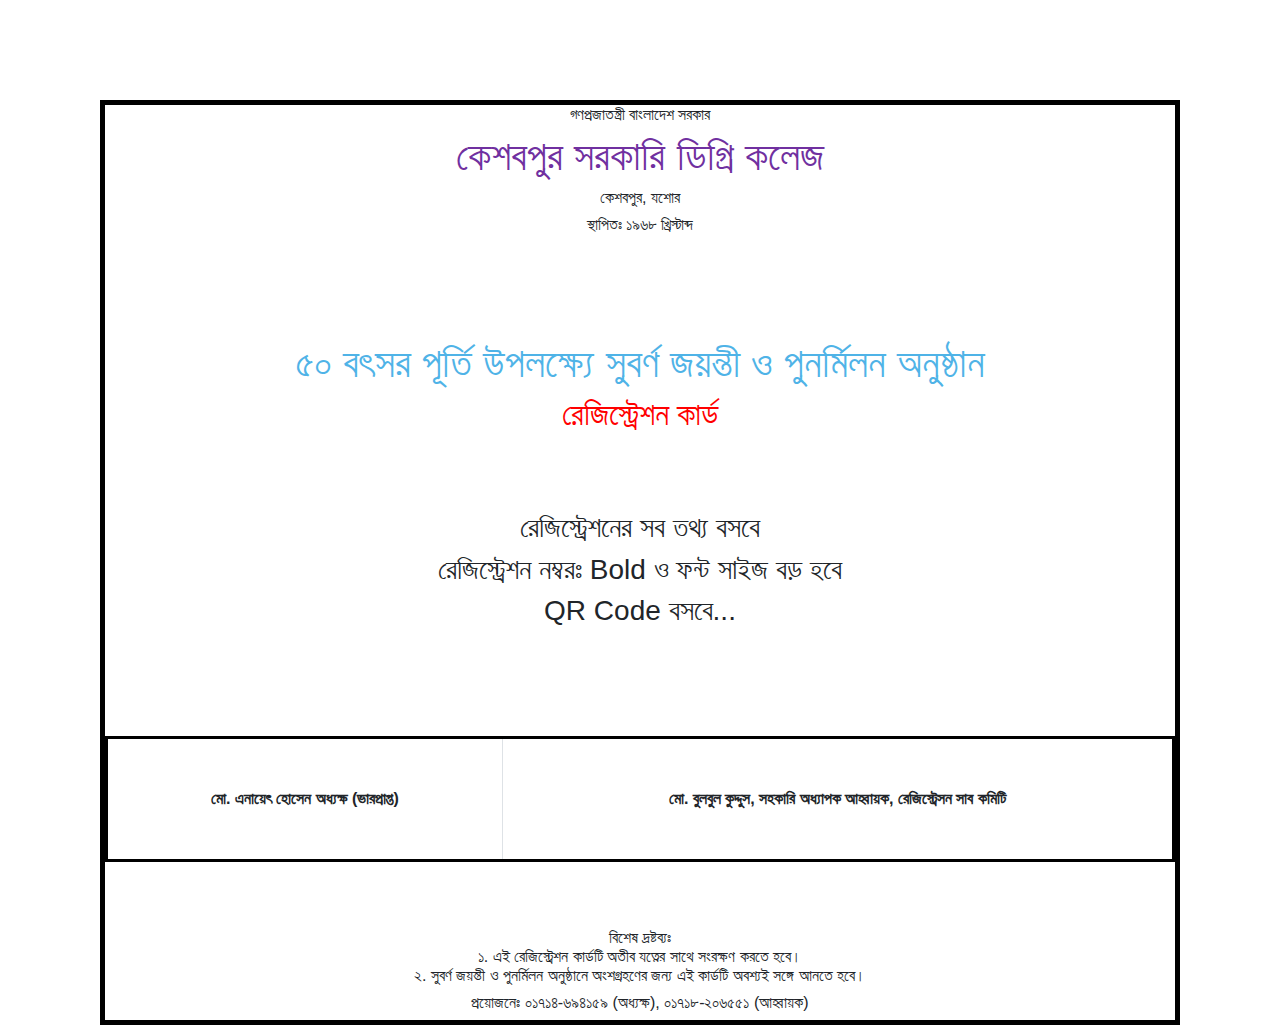
<file: ticket.html>
<!DOCTYPE html>
<html lang="en">

<head>
    <meta charset="UTF-8">
    <meta name="viewport" content="width=device-width, initial-scale=1.0">
    <meta http-equiv="X-UA-Compatible" content="ie=edge">
    <title>Registration</title>


    <link rel="stylesheet" href="https://maxcdn.bootstrapcdn.com/bootstrap/4.3.1/css/bootstrap.min.css">
    <script src="https://ajax.googleapis.com/ajax/libs/jquery/3.4.1/jquery.min.js"></script>
    <script src="https://cdnjs.cloudflare.com/ajax/libs/popper.js/1.14.7/umd/popper.min.js"></script>
    <script src="https://maxcdn.bootstrapcdn.com/bootstrap/4.3.1/js/bootstrap.min.js"></script>
    <link rel="stylesheet" href="https://cdnjs.cloudflare.com/ajax/libs/font-awesome/4.7.0/css/font-awesome.min.css">

    <link rel="stylesheet" href="css/ticket.css">
</head>

<body>
    <h6>গণপ্রজাতন্ত্রী বাংলাদেশ সরকার
    </h6>
    <h1 style="color: #7030A0;">কেশবপুর সরকারি ডিগ্রি কলেজ</h1>
    <h6>কেশবপুর, যশোর
    </h6>
    <h6 class="pb-5">স্থাপিতঃ ১৯৬৮ খ্রিস্টাব্দ</h6>
    <h1 class="pt-5" style="color: #4FB3E7;">৫০ বৎসর পূর্তি উপলক্ষ্যে সুবর্ণ জয়ন্তী ও পুনর্মিলন অনুষ্ঠান
    </h1>
    <h2 style="color: #FF0000; padding-bottom: 70px;">রেজিস্ট্রেশন কার্ড</h2>
    <h3>রেজিস্ট্রেশনের সব তথ্য বসবে </h3>
    <h3>রেজিস্ট্রেশন নম্বরঃ Bold ও ফন্ট সাইজ বড় হবে</h3>
    <h3  style="padding-bottom: 100px;"> QR Code বসবে...</h3>
    <table class="table  table-bordered">
        <thead>
            <th scope="col" class="pt-5 pb-5">
                মো. এনায়েৎ হোসেন
                অধ্যক্ষ (ভারপ্রাপ্ত)
            </th>
            <th scope="col"  class="pt-5 pb-5">
                মো. বুলবুল কুদ্দুস, সহকারি অধ্যাপক
                আহ্বায়ক, রেজিস্ট্রেসন সাব কমিটি
            </th>
        </thead>
    </table>
    <h6 style="padding-top: 50px;">বিশেষ দ্রষ্টব্যঃ<br>
            ১. এই রেজিস্ট্রেশন কার্ডটি অতীব যত্নের সাথে সংরক্ষণ করতে হবে।<br>
            ২. সুবর্ণ জয়ন্তী ও পুনর্মিলন অনুষ্ঠানে অংশগ্রহণের জন্য এই কার্ডটি অবশ্যই সঙ্গে আনতে হবে।
            </h6>
            <h6>প্রয়োজনেঃ ০১৭১৪-৬৯৪১৫৯ (অধ্যক্ষ), ০১৭১৮-২০৬৫৫১ (আহ্বায়ক)</h6>

</body>

</html>
</file>
<file: css/collapse.css>
@import "https://fonts.googleapis.com/css?family=Poppins:300,400,500,600,700";
body{font-family: 'Poppins', sans-serif;
	 background: #fafafa}
* {
	font-size: 12px;
	margin: 0px;
	padding: 0px;
	list-style: none;

}
a,
a:hover,
a:focus{
	color: #ddd;
	text-decoration: none;
	transition: all 0.3s;
}
.navbar{
	padding: 15px 10px;
	background: #fff;
	border: none;
	border-radius: 0;
	margin-bottom: 40px;
	box-shadow: 1px 1px 3px rgba(0,0,0,0.1);
}

.navbar-btn{
	box-shadow: none;
	outline: none!important;
	border: none;
}



.wrapper {
    display: flex;
    width: 100%;
    align-items: stretch;
}
#sidebar {
    min-width: 250px;
    max-width: 250px;
    background: #2B3A4A;
    color: #e1ffff;
	transition: all 500ms linear;
}
#sidebar.active{
	margin-left: -250px;
}

#sidebar .sidebar-header{
	padding: 40px;
	background: #2B3A4A;
}
#sidebar ul li a{
	padding: 15px;
	display: block;
}
#sidebar ul li a:hover {
    color: #ddd;
    background: rgb(27, 28, 29);
}




.content {
    width: 100%;
    min-height: 100vh;
    transition: all 0.3s;
}

@media(maz-width:768px){
	#sidebar{margin-left: -250px;}
	#sidebar.active{
		margin-left: 0px;
	}
	#sidebarCollapse span{
		display: none;
	}
}
.container {
	color: black;
}
</file>
<file: css/style.css>
strong {
    font-size: 25px;
}
.nam1 {
    margin-left: 150px;
    margin-right: 90px;
    
    
}
.card1 {
    margin-left: 150px;
    margin-right: 90px;
    border-bottom: 20px solid #015B7E; 
    
    
}
.card2 {
    margin-left: 150px;
    margin-right: 90px;
    border-top: 5px solid #EF4923; 
    
    
}
.card3 {
    margin-left: 150px;
    margin-right: 90px;
    border-top: 5px solid #92278F;
    
    
}
.m1 {
    color: red;
}
.card4 {
    margin-left: 150px;
    margin-right: 90px;
    box-sizing: content-box;  
    border: 5px solid #0198D1;
    }
    .card4 :hover {
        background-color: gray;
        height: fixed;
        width: 80%;
    }
    .card5 {
        background-color: #F1F1F1;
        color: black;
    }
.scroll1 {
    overflow-y: scroll;
    height: 300px;
}
.saiful :hover {
    background-color: rgb(211, 190, 210);

}
    
.mobile1{
    color: #92278F;
}
.text1{
    margin-left: 157px;
    margin-right: 155px;
}
.btn2 {
    background-color: #60BB46;
    color: white;
}
.btn3 {
       background-color: #92278F;
       color: white;
    }
.Top {
        background-color: #FFFFFF;
    }
    .nav1 {
        background-color: #0198D1;
    }
    .text1 {
        border-block: black;
    }
    .nam1 {
        background-color:#015B7E;
    }
    .cm1 {
        background-color: #60BB46;
    }
    .textcolor {
        color: red;
    }
    .color1 {
        background-color: #015B7E;
    }
    .link1 {
        color: black;
    }
</file>
<file: css/custom.css>
.nav {
    color: white;
}

.carousel {
    margin-right: 25px !important;
}
strong {
    font-size: 25px;
}
</file>
<file: css/ticket.css>
body {
    text-align: center;
    margin-top: 100px;
    border: 5px solid black;
    margin-left: 100px;
    margin-right: 100px;
}
.table {
    border: 3px solid black;
    }
thead {
    padding-top: 50px;
    padding-bottom: 50px;
}
</file>
